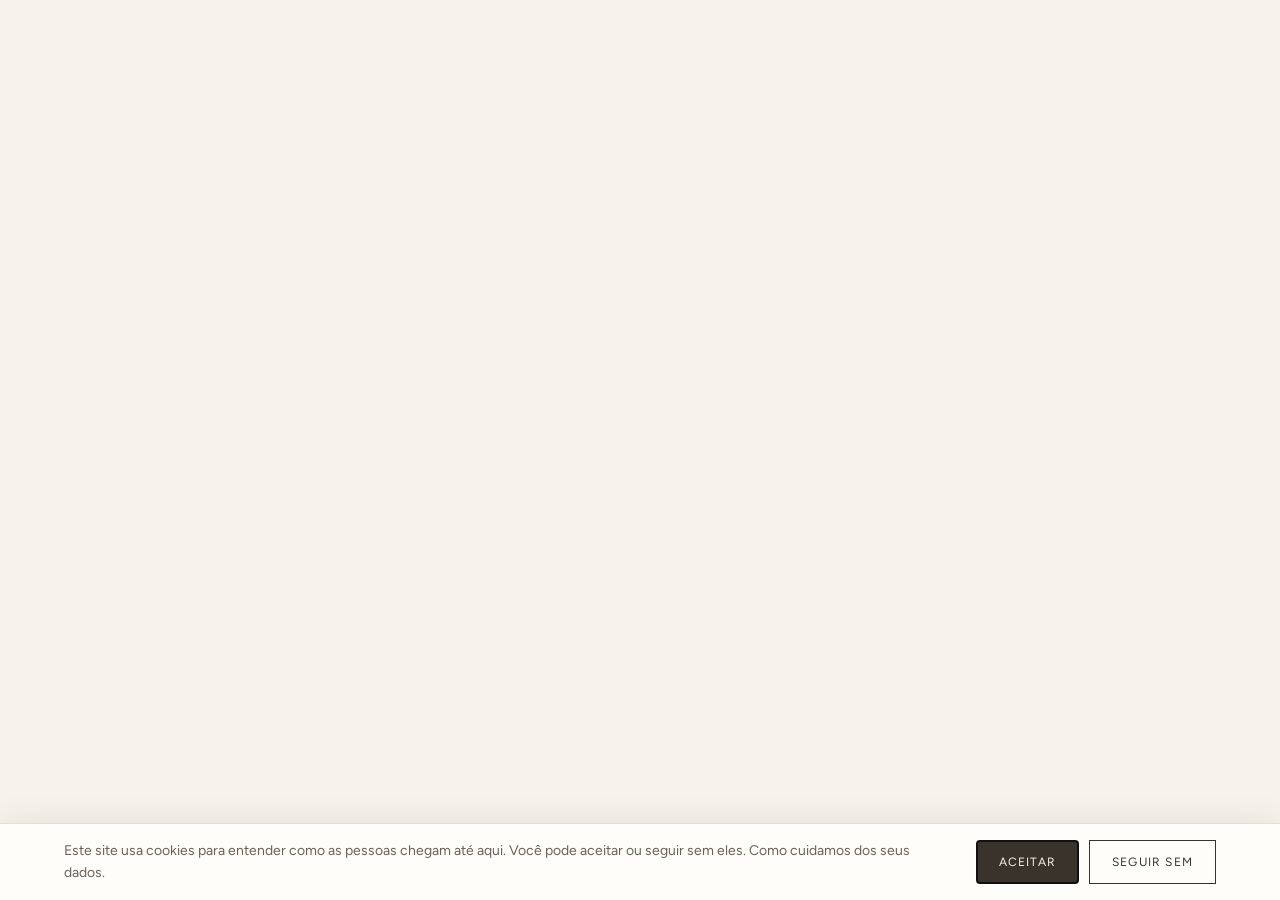
<file: book-online/index.html>
<!doctype html>
<html lang="pt-BR"><head><meta charset="utf-8">
<meta name="viewport" content="width=device-width,initial-scale=1">
<meta http-equiv="refresh" content="0; url=../encomendar.html">
<link rel="canonical" href="https://www.pambergeratelie.com.br/encomendar.html">
<title>Esta página mudou de lugar · Pam Berger</title>
<link rel="icon" href="../img/logo-passarinho.png">
<link rel="stylesheet" href="../fontes.css">
<style>
 body{margin:0;background:#f6f3ec;color:#3a332c;
      font-family:Figtree,'Segoe UI',system-ui,sans-serif;
      min-height:100vh;display:flex;align-items:center;justify-content:center;padding:24px}
 .c{max-width:440px;text-align:center}
 img{width:64px;height:auto;margin-bottom:28px;display:inline-block}
 h1{font-family:'Libre Caslon Text',Georgia,serif;font-weight:400;font-size:26px;
    line-height:1.25;margin:0 0 14px}
 p{font-size:15px;line-height:1.6;color:#6b6157;margin:0 0 30px}
 a.b{display:inline-block;padding:15px 28px;background:#3a332c;color:#f6f3ec;
   text-decoration:none;font-size:12px;letter-spacing:.12em;text-transform:uppercase;
   max-width:100%;box-sizing:border-box}
</style></head><body><div class="c">
<img src="../img/logo-passarinho.png" alt="Pam Berger">
<h1>Esta página mudou de lugar.</h1>
<p>O site foi refeito. Estamos levando você para a página de encomendas.</p>
<a class="b" href="../encomendar.html">Ir agora</a>
</div></body></html>
</file>
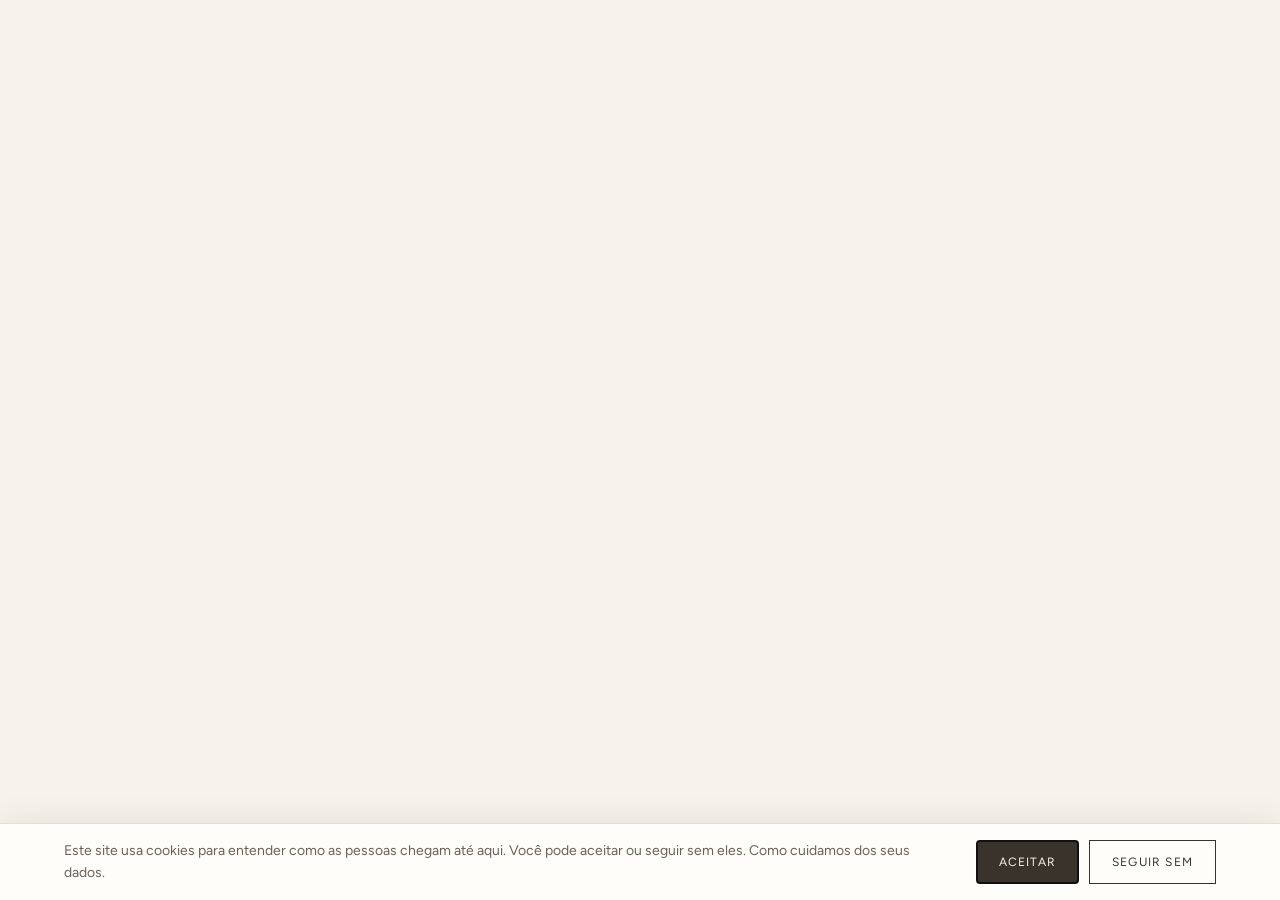
<file: declaracao-de-acessibilidade/index.html>
<!doctype html>
<html lang="pt-BR"><head><meta charset="utf-8">
<meta name="viewport" content="width=device-width,initial-scale=1">
<meta http-equiv="refresh" content="0; url=../index.html">
<link rel="canonical" href="https://www.pambergeratelie.com.br/">
<title>Esta página mudou de lugar · Pam Berger</title>
<link rel="icon" href="../img/logo-passarinho.png">
<link rel="stylesheet" href="../fontes.css">
<style>
 body{margin:0;background:#f6f3ec;color:#3a332c;
      font-family:Figtree,'Segoe UI',system-ui,sans-serif;
      min-height:100vh;display:flex;align-items:center;justify-content:center;padding:24px}
 .c{max-width:440px;text-align:center}
 img{width:64px;height:auto;margin-bottom:28px;display:inline-block}
 h1{font-family:'Libre Caslon Text',Georgia,serif;font-weight:400;font-size:26px;
    line-height:1.25;margin:0 0 14px}
 p{font-size:15px;line-height:1.6;color:#6b6157;margin:0 0 30px}
 a.b{display:inline-block;padding:15px 28px;background:#3a332c;color:#f6f3ec;
   text-decoration:none;font-size:12px;letter-spacing:.12em;text-transform:uppercase;
   max-width:100%;box-sizing:border-box}
</style></head><body><div class="c">
<img src="../img/logo-passarinho.png" alt="Pam Berger">
<h1>Esta página mudou de lugar.</h1>
<p>O site foi refeito. Estamos levando você para a página inicial.</p>
<a class="b" href="../index.html">Ir agora</a>
</div></body></html>
</file>
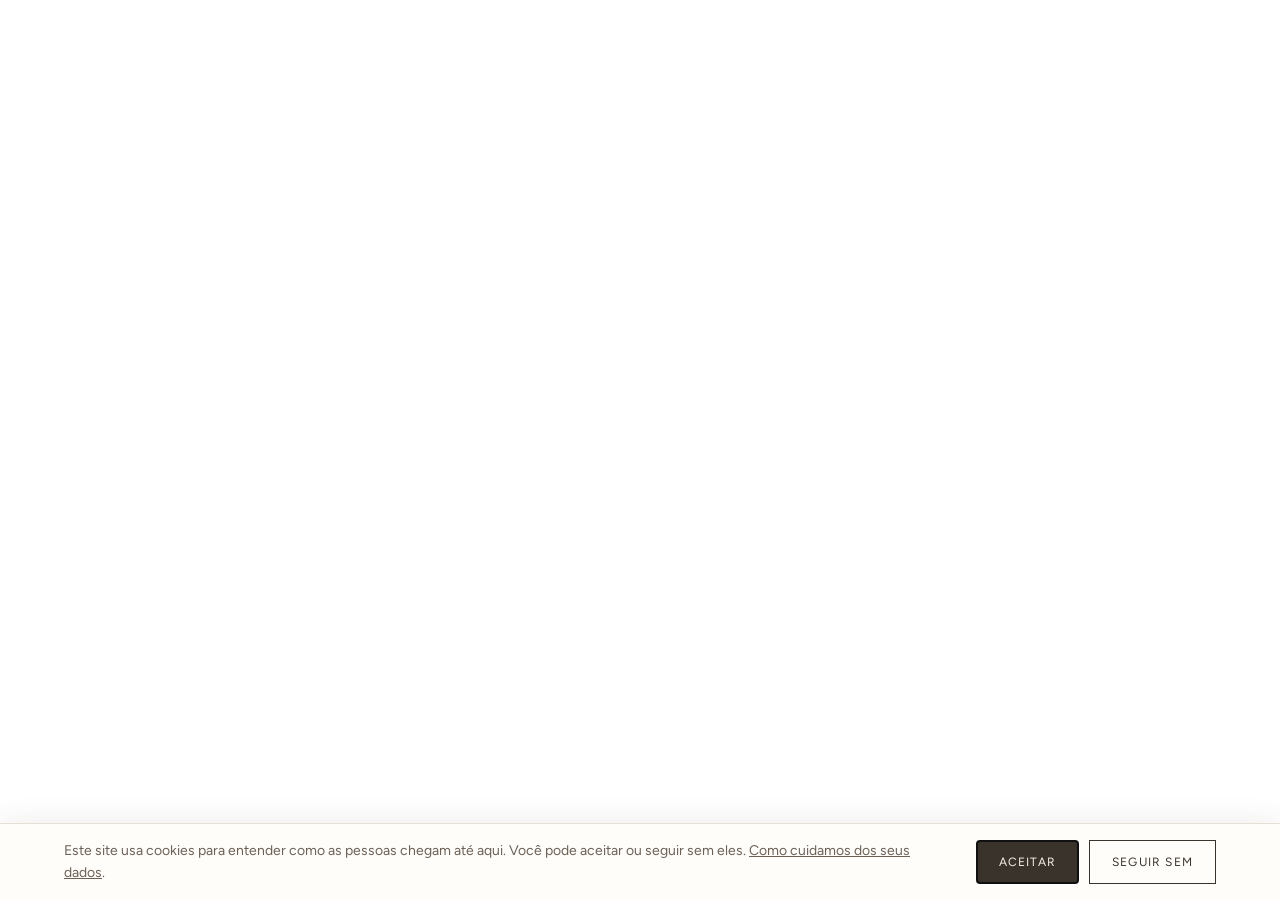
<file: general-clean/index.html>
<!doctype html>
<html lang="pt-BR"><head><meta charset="utf-8">
<meta name="viewport" content="width=device-width,initial-scale=1">
<meta http-equiv="refresh" content="0; url=../a-artista.html">
<link rel="canonical" href="https://www.pambergeratelie.com.br/a-artista.html">
<title>Esta página mudou de lugar · Pam Berger</title>
<link rel="icon" href="../img/logo-passarinho.png">
<link rel="stylesheet" href="../fontes.css">
<style>
 body{margin:0;background:#f6f3ec;color:#3a332c;
      font-family:Figtree,'Segoe UI',system-ui,sans-serif;
      min-height:100vh;display:flex;align-items:center;justify-content:center;padding:24px}
 .c{max-width:440px;text-align:center}
 img{width:64px;height:auto;margin-bottom:28px;display:inline-block}
 h1{font-family:'Libre Caslon Text',Georgia,serif;font-weight:400;font-size:26px;
    line-height:1.25;margin:0 0 14px}
 p{font-size:15px;line-height:1.6;color:#6b6157;margin:0 0 30px}
 a.b{display:inline-block;padding:15px 28px;background:#3a332c;color:#f6f3ec;
   text-decoration:none;font-size:12px;letter-spacing:.12em;text-transform:uppercase;
   max-width:100%;box-sizing:border-box}
</style></head><body><div class="c">
<img src="../img/logo-passarinho.png" alt="Pam Berger">
<h1>Esta página mudou de lugar.</h1>
<p>O site foi refeito. Estamos levando você para a página da artista.</p>
<a class="b" href="../a-artista.html">Ir agora</a>
</div></body></html>
</file>
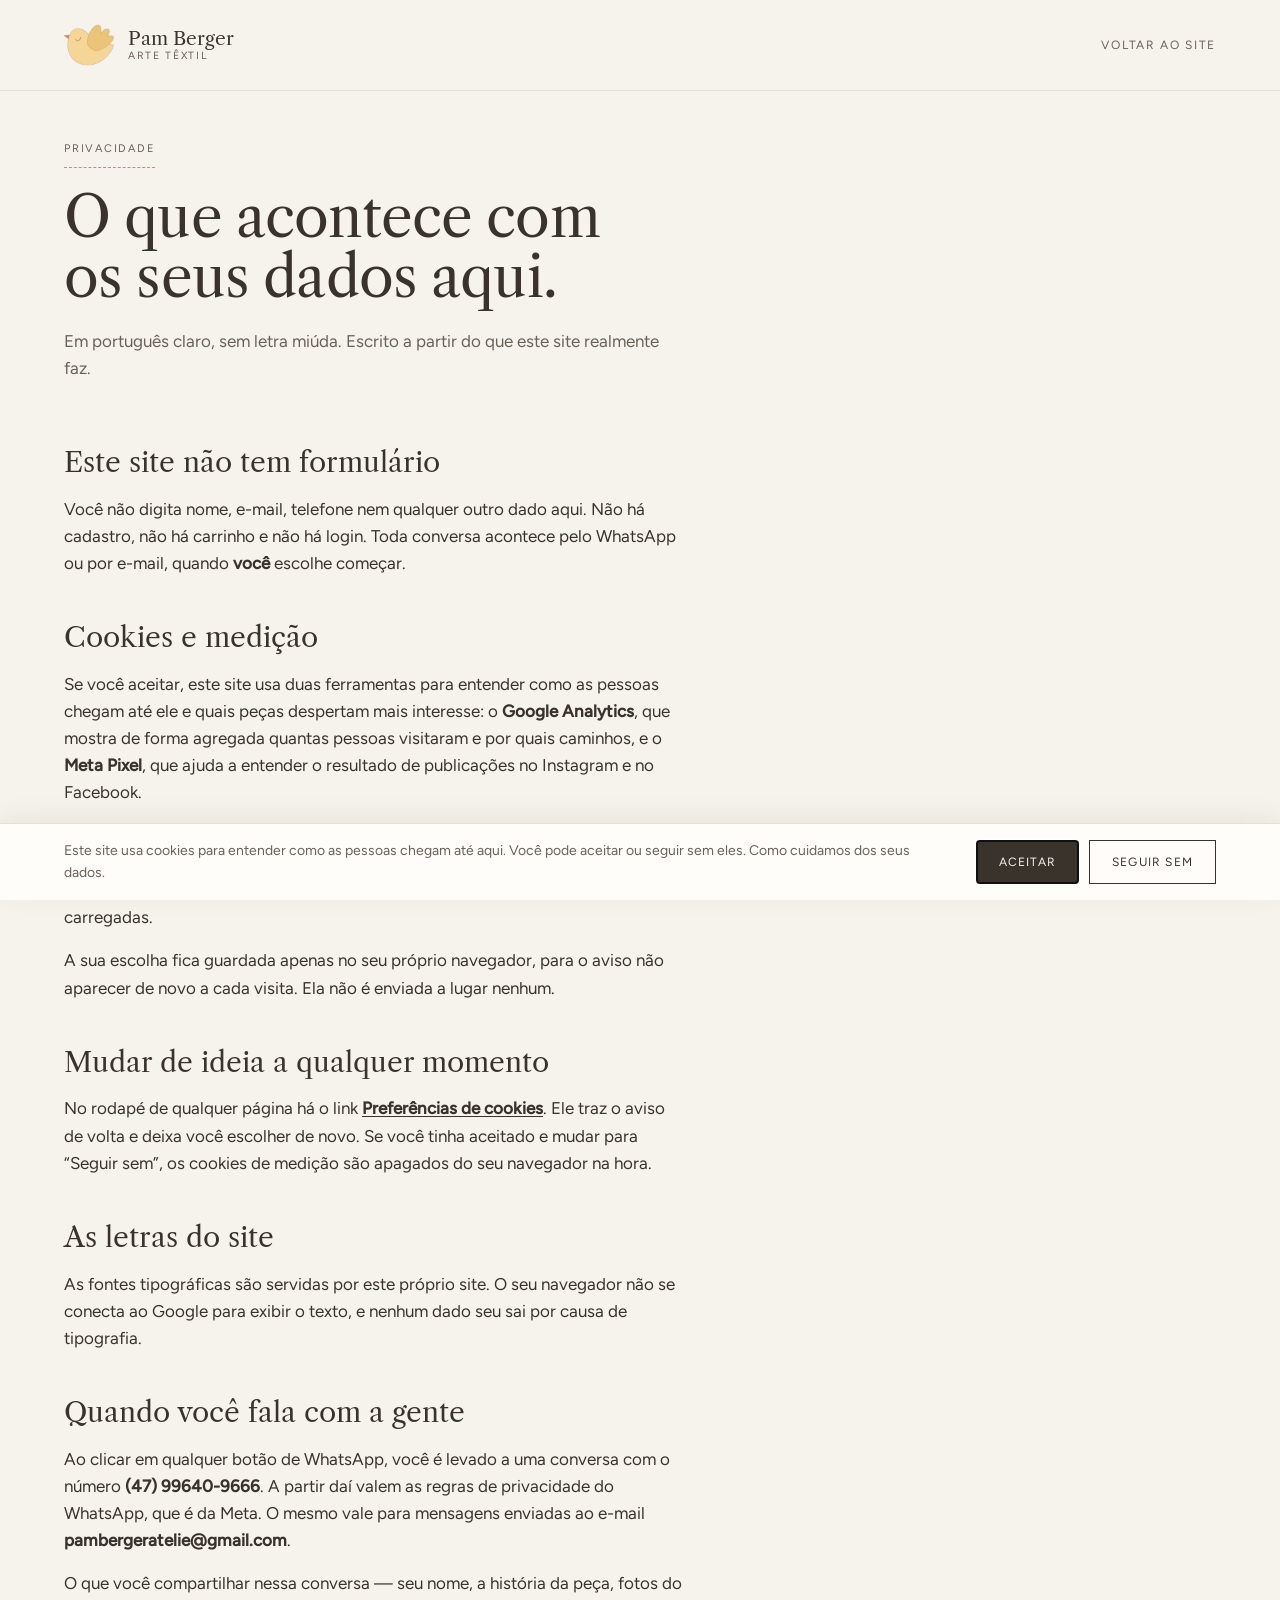
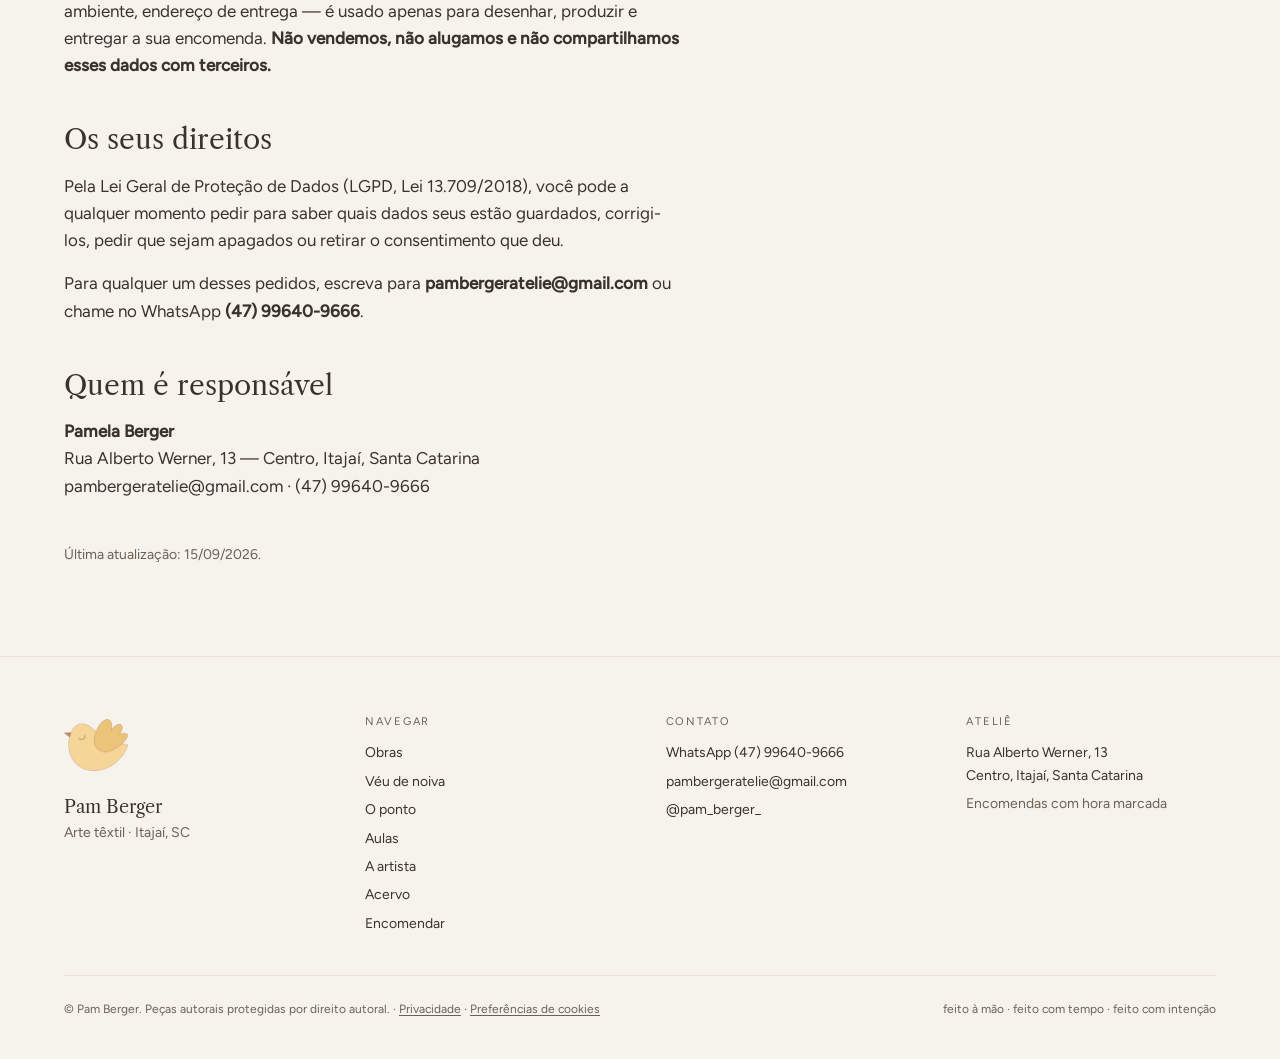
<file: politica-de-privacidade/index.html>
<!doctype html>
<html lang="pt-BR"><head><meta charset="utf-8">
<meta name="viewport" content="width=device-width,initial-scale=1">
<meta http-equiv="refresh" content="0; url=../privacidade.html">
<link rel="canonical" href="https://www.pambergeratelie.com.br/privacidade.html">
<title>Esta página mudou de lugar · Pam Berger</title>
<link rel="icon" href="../img/logo-passarinho.png">
<link rel="stylesheet" href="../fontes.css">
<style>
 body{margin:0;background:#f6f3ec;color:#3a332c;
      font-family:Figtree,'Segoe UI',system-ui,sans-serif;
      min-height:100vh;display:flex;align-items:center;justify-content:center;padding:24px}
 .c{max-width:440px;text-align:center}
 img{width:64px;height:auto;margin-bottom:28px;display:inline-block}
 h1{font-family:'Libre Caslon Text',Georgia,serif;font-weight:400;font-size:26px;
    line-height:1.25;margin:0 0 14px}
 p{font-size:15px;line-height:1.6;color:#6b6157;margin:0 0 30px}
 a.b{display:inline-block;padding:15px 28px;background:#3a332c;color:#f6f3ec;
   text-decoration:none;font-size:12px;letter-spacing:.12em;text-transform:uppercase;
   max-width:100%;box-sizing:border-box}
</style></head><body><div class="c">
<img src="../img/logo-passarinho.png" alt="Pam Berger">
<h1>Esta página mudou de lugar.</h1>
<p>O site foi refeito. Estamos levando você para a página de privacidade.</p>
<a class="b" href="../privacidade.html">Ir agora</a>
</div></body></html>
</file>
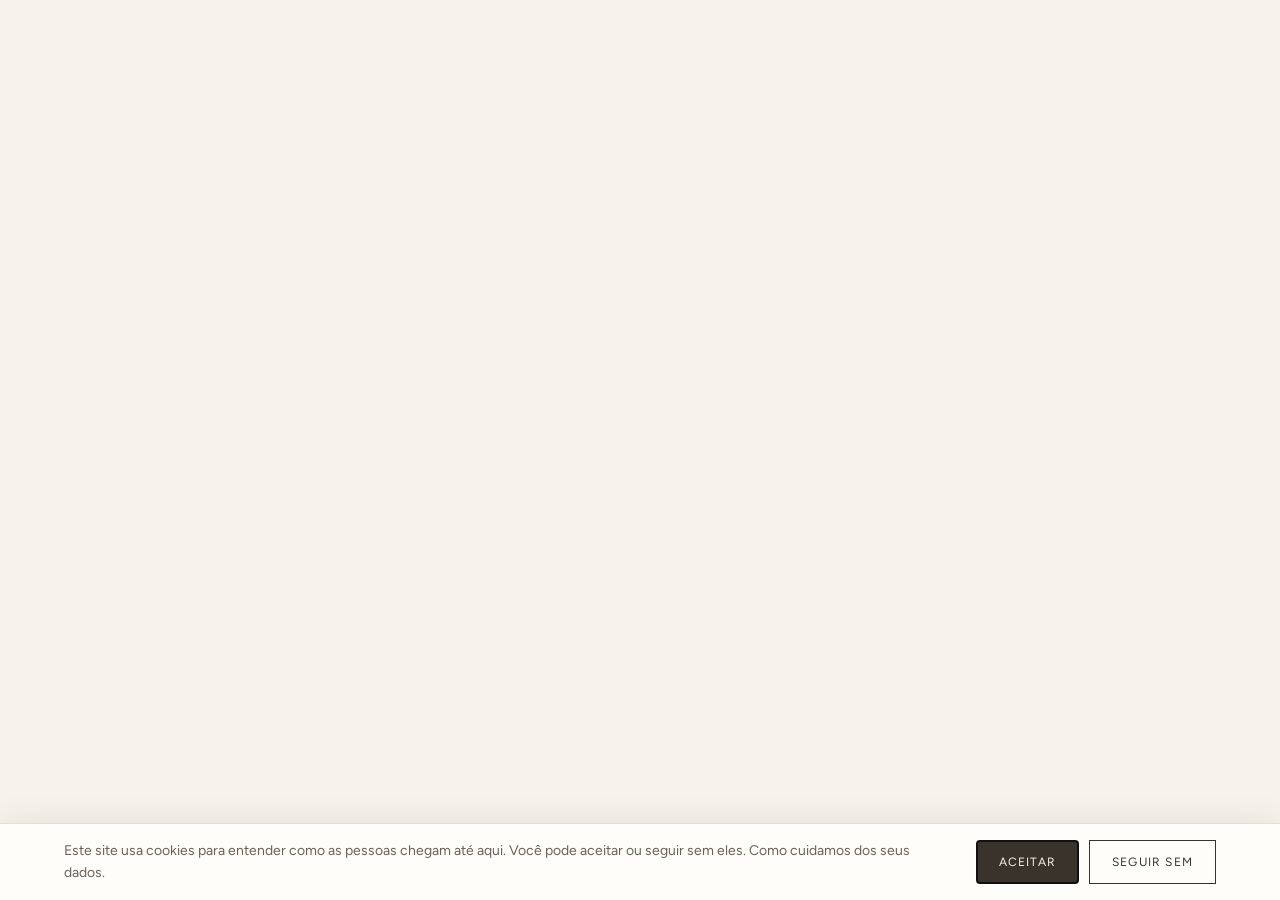
<file: portfolio/index.html>
<!doctype html>
<html lang="pt-BR"><head><meta charset="utf-8">
<meta name="viewport" content="width=device-width,initial-scale=1">
<meta http-equiv="refresh" content="0; url=../acervo.html">
<link rel="canonical" href="https://www.pambergeratelie.com.br/acervo.html">
<title>Esta página mudou de lugar · Pam Berger</title>
<link rel="icon" href="../img/logo-passarinho.png">
<link rel="stylesheet" href="../fontes.css">
<style>
 body{margin:0;background:#f6f3ec;color:#3a332c;
      font-family:Figtree,'Segoe UI',system-ui,sans-serif;
      min-height:100vh;display:flex;align-items:center;justify-content:center;padding:24px}
 .c{max-width:440px;text-align:center}
 img{width:64px;height:auto;margin-bottom:28px;display:inline-block}
 h1{font-family:'Libre Caslon Text',Georgia,serif;font-weight:400;font-size:26px;
    line-height:1.25;margin:0 0 14px}
 p{font-size:15px;line-height:1.6;color:#6b6157;margin:0 0 30px}
 a.b{display:inline-block;padding:15px 28px;background:#3a332c;color:#f6f3ec;
   text-decoration:none;font-size:12px;letter-spacing:.12em;text-transform:uppercase;
   max-width:100%;box-sizing:border-box}
</style></head><body><div class="c">
<img src="../img/logo-passarinho.png" alt="Pam Berger">
<h1>Esta página mudou de lugar.</h1>
<p>O site foi refeito. Estamos levando você para o acervo.</p>
<a class="b" href="../acervo.html">Ir agora</a>
</div></body></html>
</file>
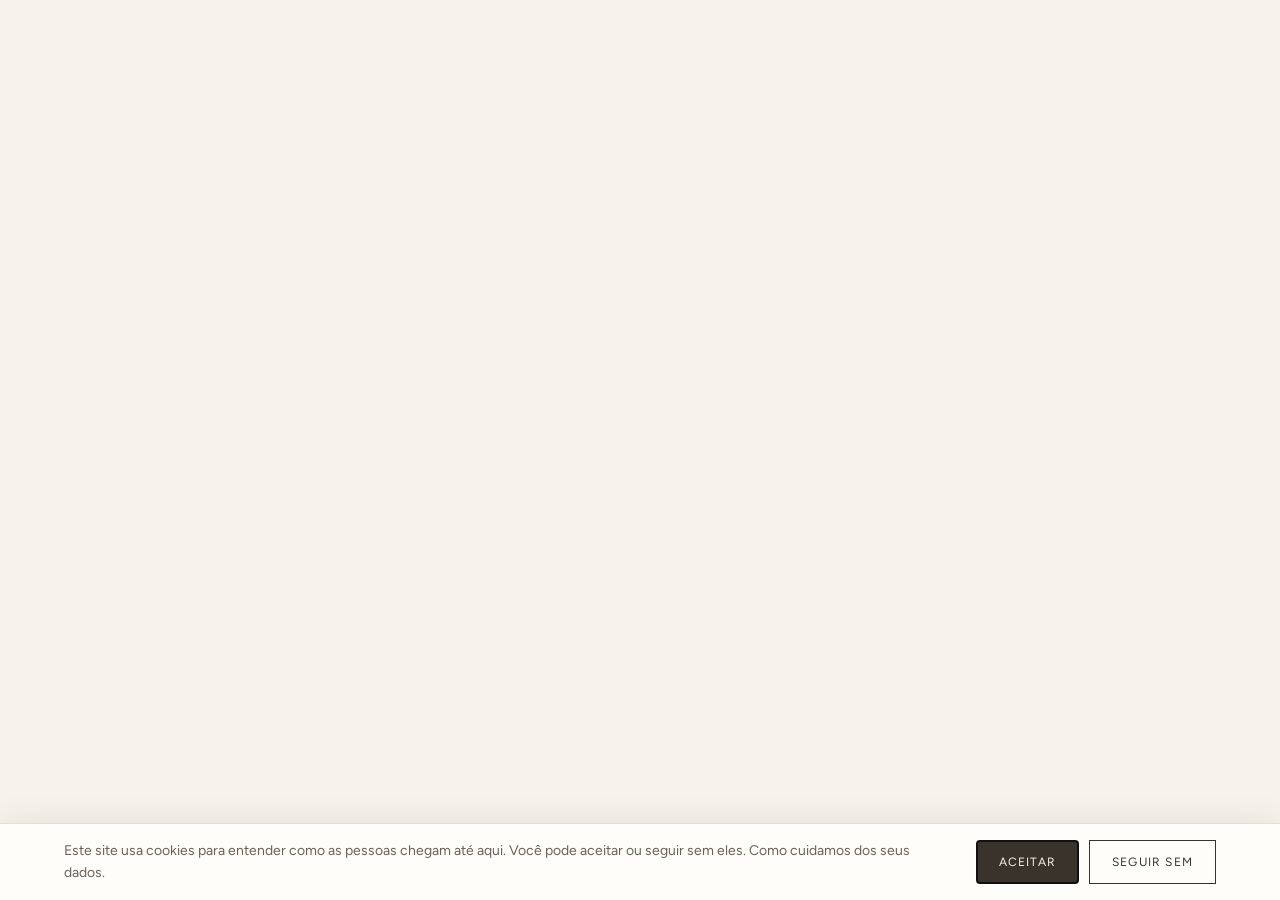
<file: booking-calendar/aula-de-bordado/index.html>
<!doctype html>
<html lang="pt-BR"><head><meta charset="utf-8">
<meta name="viewport" content="width=device-width,initial-scale=1">
<meta http-equiv="refresh" content="0; url=../../encomendar.html">
<link rel="canonical" href="https://www.pambergeratelie.com.br/encomendar.html">
<title>Esta página mudou de lugar · Pam Berger</title>
<link rel="icon" href="../../img/logo-passarinho.png">
<link rel="stylesheet" href="../../fontes.css">
<style>
 body{margin:0;background:#f6f3ec;color:#3a332c;
      font-family:Figtree,'Segoe UI',system-ui,sans-serif;
      min-height:100vh;display:flex;align-items:center;justify-content:center;padding:24px}
 .c{max-width:440px;text-align:center}
 img{width:64px;height:auto;margin-bottom:28px;display:inline-block}
 h1{font-family:'Libre Caslon Text',Georgia,serif;font-weight:400;font-size:26px;
    line-height:1.25;margin:0 0 14px}
 p{font-size:15px;line-height:1.6;color:#6b6157;margin:0 0 30px}
 a.b{display:inline-block;padding:15px 28px;background:#3a332c;color:#f6f3ec;
   text-decoration:none;font-size:12px;letter-spacing:.12em;text-transform:uppercase;
   max-width:100%;box-sizing:border-box}
</style></head><body><div class="c">
<img src="../../img/logo-passarinho.png" alt="Pam Berger">
<h1>Esta página mudou de lugar.</h1>
<p>O site foi refeito. Estamos levando você para a página de encomendas.</p>
<a class="b" href="../../encomendar.html">Ir agora</a>
</div></body></html>
</file>
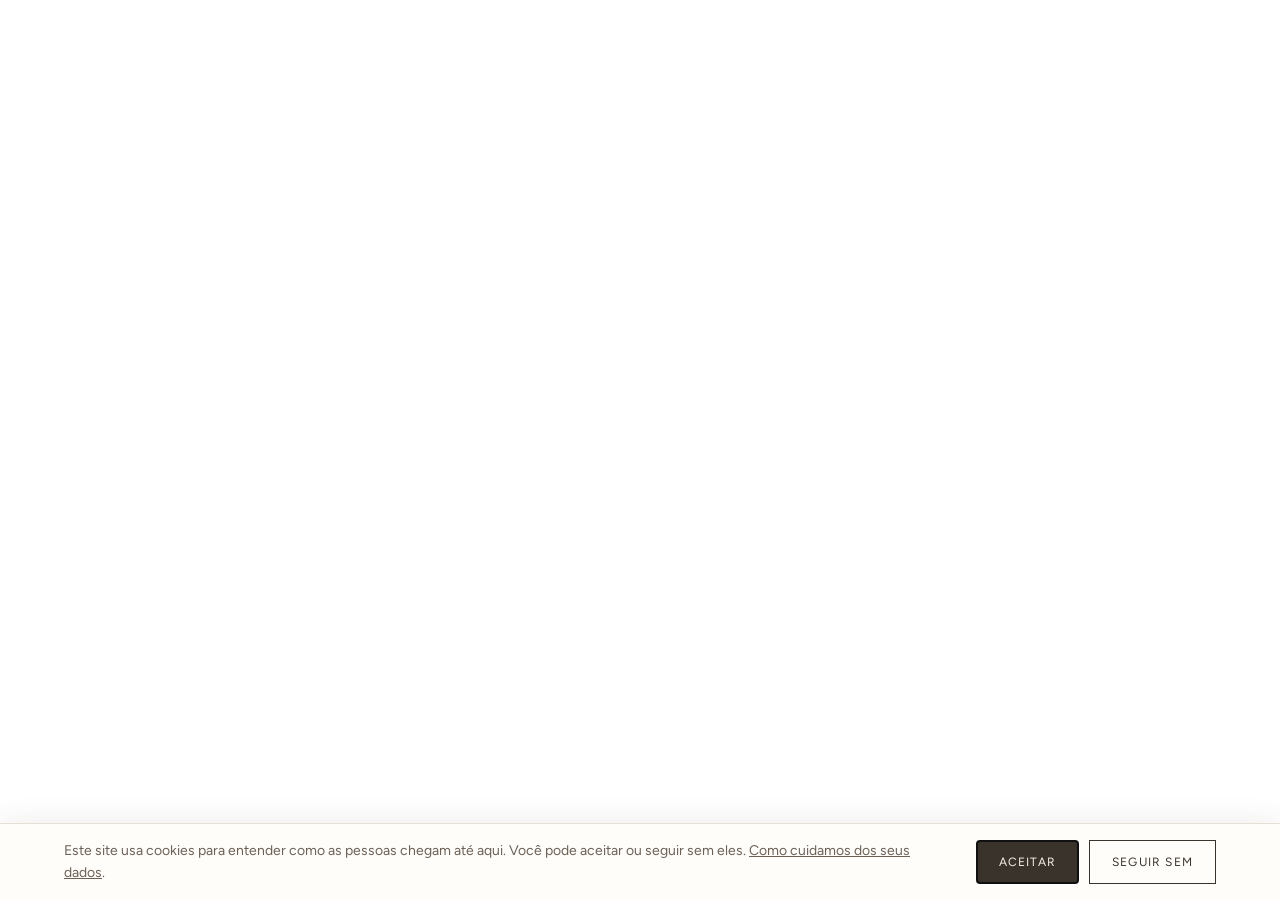
<file: category/all-products/index.html>
<!doctype html>
<html lang="pt-BR"><head><meta charset="utf-8">
<meta name="viewport" content="width=device-width,initial-scale=1">
<meta http-equiv="refresh" content="0; url=../../acervo.html">
<link rel="canonical" href="https://www.pambergeratelie.com.br/acervo.html">
<title>Esta página mudou de lugar · Pam Berger</title>
<link rel="icon" href="../../img/logo-passarinho.png">
<link rel="stylesheet" href="../../fontes.css">
<style>
 body{margin:0;background:#f6f3ec;color:#3a332c;
      font-family:Figtree,'Segoe UI',system-ui,sans-serif;
      min-height:100vh;display:flex;align-items:center;justify-content:center;padding:24px}
 .c{max-width:440px;text-align:center}
 img{width:64px;height:auto;margin-bottom:28px;display:inline-block}
 h1{font-family:'Libre Caslon Text',Georgia,serif;font-weight:400;font-size:26px;
    line-height:1.25;margin:0 0 14px}
 p{font-size:15px;line-height:1.6;color:#6b6157;margin:0 0 30px}
 a.b{display:inline-block;padding:15px 28px;background:#3a332c;color:#f6f3ec;
   text-decoration:none;font-size:12px;letter-spacing:.12em;text-transform:uppercase;
   max-width:100%;box-sizing:border-box}
</style></head><body><div class="c">
<img src="../../img/logo-passarinho.png" alt="Pam Berger">
<h1>Esta página mudou de lugar.</h1>
<p>O site foi refeito. Estamos levando você para o acervo.</p>
<a class="b" href="../../acervo.html">Ir agora</a>
</div></body></html>
</file>
<file: fontes.css>
/* Fontes servidas pelo proprio site. Nenhum dado do visitante vai ao Google. */
/* Figtree e variavel: 400 e 500 sao o MESMO arquivo, declarado como faixa. */
@font-face{font-family:'Figtree';font-style:normal;font-weight:400 500;font-display:swap;src:url(fontes/figtree-latin.woff2) format('woff2');unicode-range:U+0000-00FF,U+0131,U+0152-0153,U+02BB-02BC,U+02C6,U+02DA,U+02DC,U+0304,U+0308,U+0329,U+2000-206F,U+20AC,U+2122,U+2191,U+2193,U+2212,U+2215,U+FEFF,U+FFFD}
@font-face{font-family:'Figtree';font-style:normal;font-weight:400 500;font-display:swap;src:url(fontes/figtree-latin-ext.woff2) format('woff2');unicode-range:U+0100-02BA,U+02BD-02C5,U+02C7-02CC,U+02CE-02D7,U+02DD-02FF,U+0304,U+0308,U+0329,U+1D00-1DBF,U+1E00-1E9F,U+1EF2-1EFF,U+2020,U+20A0-20AB,U+20AD-20C0,U+2113,U+2C60-2C7F,U+A720-A7FF}
@font-face{font-family:'Libre Caslon Text';font-style:normal;font-weight:400;font-display:swap;src:url(fontes/libre-caslon-text-400-normal-latin.woff2) format('woff2');unicode-range:U+0000-00FF,U+0131,U+0152-0153,U+02BB-02BC,U+02C6,U+02DA,U+02DC,U+0304,U+0308,U+0329,U+2000-206F,U+20AC,U+2122,U+2191,U+2193,U+2212,U+2215,U+FEFF,U+FFFD}
@font-face{font-family:'Libre Caslon Text';font-style:normal;font-weight:400;font-display:swap;src:url(fontes/libre-caslon-text-400-normal-latin-ext.woff2) format('woff2');unicode-range:U+0100-02BA,U+02BD-02C5,U+02C7-02CC,U+02CE-02D7,U+02DD-02FF,U+0304,U+0308,U+0329,U+1D00-1DBF,U+1E00-1E9F,U+1EF2-1EFF,U+2020,U+20A0-20AB,U+20AD-20C0,U+2113,U+2C60-2C7F,U+A720-A7FF}
@font-face{font-family:'Libre Caslon Text';font-style:normal;font-weight:700;font-display:swap;src:url(fontes/libre-caslon-text-700-normal-latin.woff2) format('woff2');unicode-range:U+0000-00FF,U+0131,U+0152-0153,U+02BB-02BC,U+02C6,U+02DA,U+02DC,U+0304,U+0308,U+0329,U+2000-206F,U+20AC,U+2122,U+2191,U+2193,U+2212,U+2215,U+FEFF,U+FFFD}
@font-face{font-family:'Libre Caslon Text';font-style:normal;font-weight:700;font-display:swap;src:url(fontes/libre-caslon-text-700-normal-latin-ext.woff2) format('woff2');unicode-range:U+0100-02BA,U+02BD-02C5,U+02C7-02CC,U+02CE-02D7,U+02DD-02FF,U+0304,U+0308,U+0329,U+1D00-1DBF,U+1E00-1E9F,U+1EF2-1EFF,U+2020,U+20A0-20AB,U+20AD-20C0,U+2113,U+2C60-2C7F,U+A720-A7FF}
@font-face{font-family:'Libre Caslon Text';font-style:italic;font-weight:400;font-display:swap;src:url(fontes/libre-caslon-text-400-italic-latin.woff2) format('woff2');unicode-range:U+0000-00FF,U+0131,U+0152-0153,U+02BB-02BC,U+02C6,U+02DA,U+02DC,U+0304,U+0308,U+0329,U+2000-206F,U+20AC,U+2122,U+2191,U+2193,U+2212,U+2215,U+FEFF,U+FFFD}
@font-face{font-family:'Libre Caslon Text';font-style:italic;font-weight:400;font-display:swap;src:url(fontes/libre-caslon-text-400-italic-latin-ext.woff2) format('woff2');unicode-range:U+0100-02BA,U+02BD-02C5,U+02C7-02CC,U+02CE-02D7,U+02DD-02FF,U+0304,U+0308,U+0329,U+1D00-1DBF,U+1E00-1E9F,U+1EF2-1EFF,U+2020,U+20A0-20AB,U+20AD-20C0,U+2113,U+2C60-2C7F,U+A720-A7FF}
</file>
